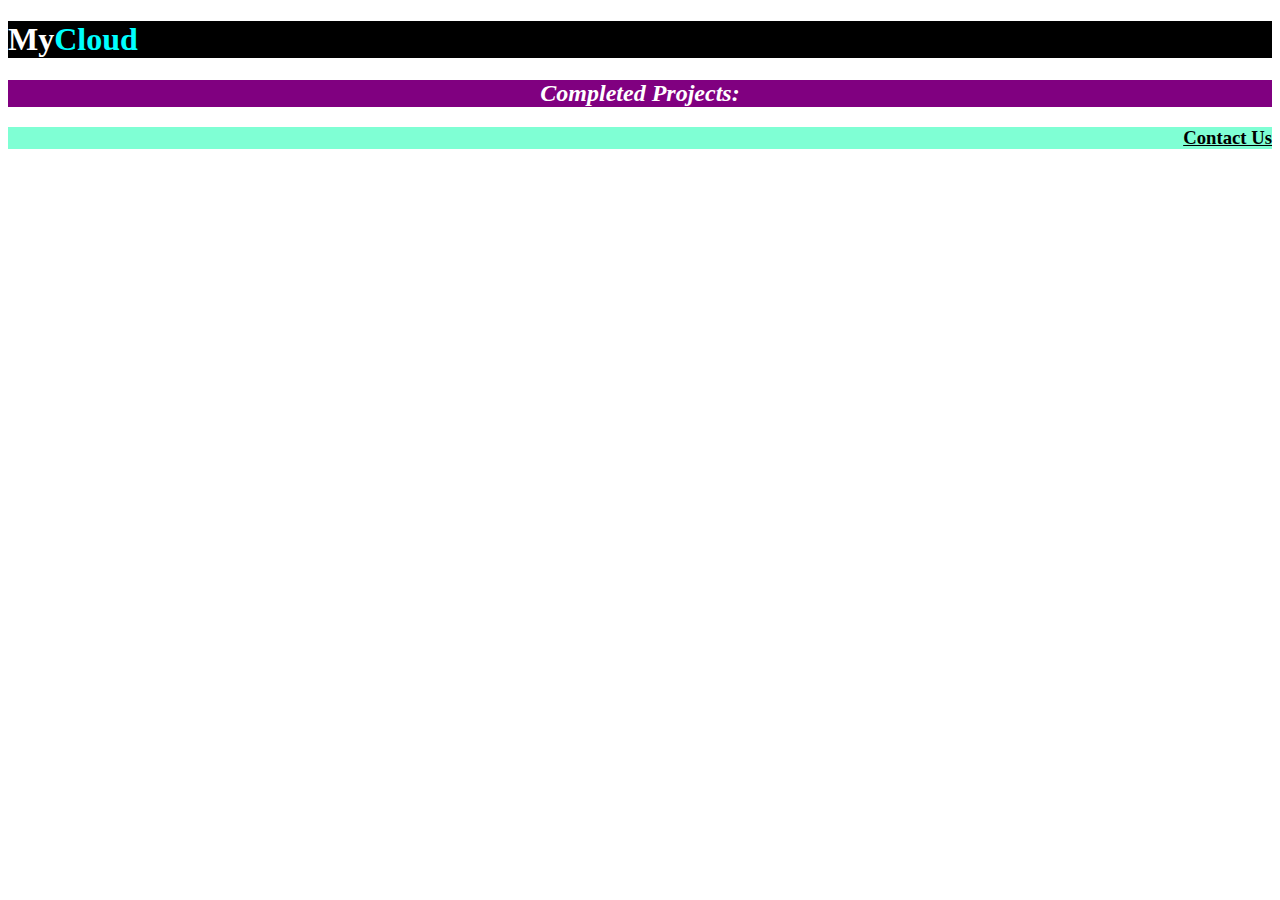
<file: Week1/Day 2/Practice/index.html>
<!DOCTYPE html>
<html lang="en">
<head>
    <meta charset="UTF-8">
    <meta http-equiv="X-UA-Compatible" content="IE=edge">
    <meta name="viewport" content="width=device-width, initial-scale=1.0">
    <link rel="stylesheet" href="style.css">
    <title>Document</title>
</head>
<body>
    <h1>My<span>Cloud</span></h1>
    <h2>Completed Projects:</h2>
    <h3>Contact Us</h3>
</body>
</html>
</file>
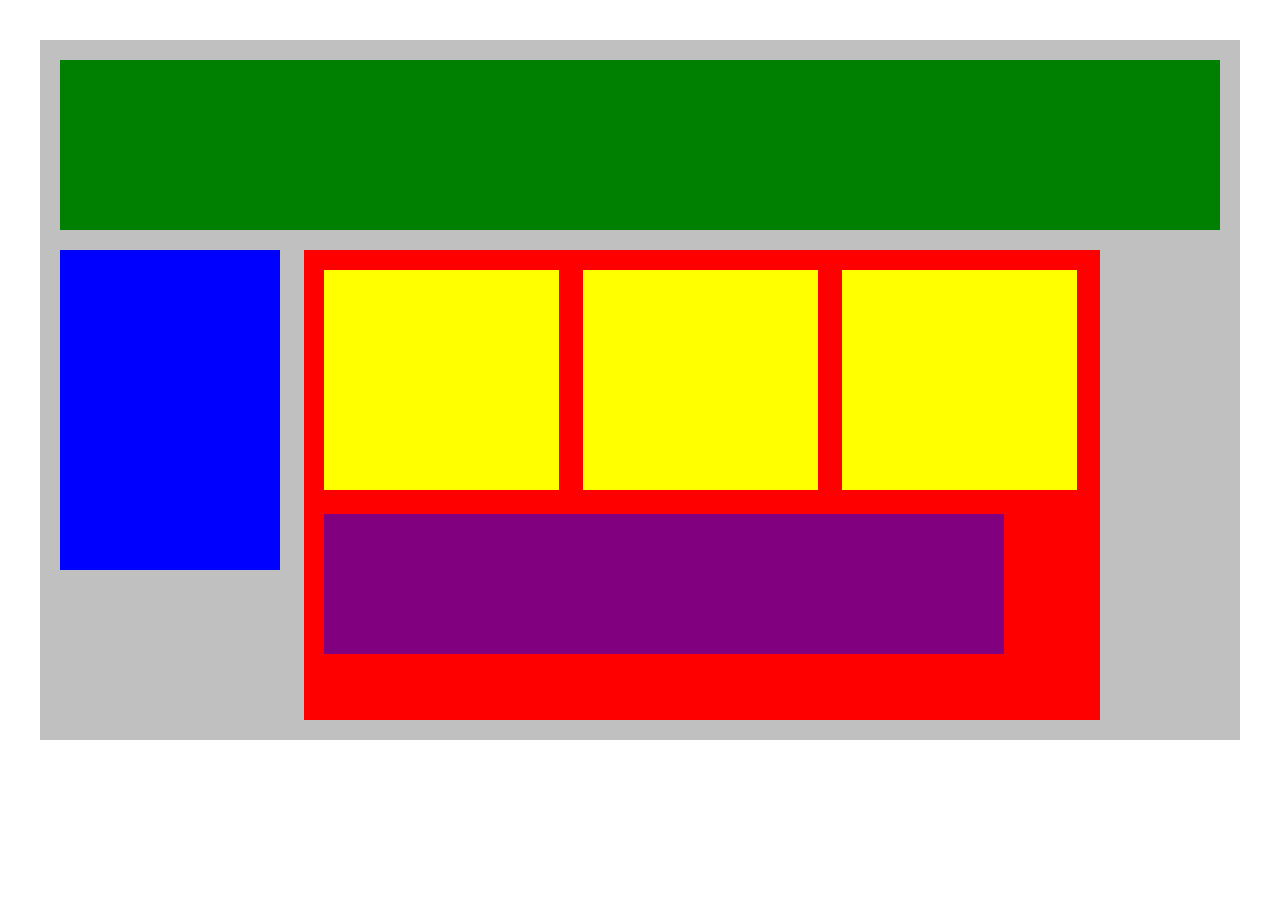
<file: Week1/Day 2/Core/blocks/index.html>
<!DOCTYPE html>
<html lang="en">
<head>
    <title>Position Practice</title>
    <link rel="stylesheet" type="text/css" href="style.css">
</head>
<body>
    <div class="container">
        <div class="top-nav"></div>
        <div class="side-nav"></div>
        <div class="main">
            <div class="sub-content"></div>
            <div class="sub-content"></div>
            <div class="sub-content"></div>
            <div id="advertisement"></div>
        </div>
    </div>
</body>
</html>
</file>
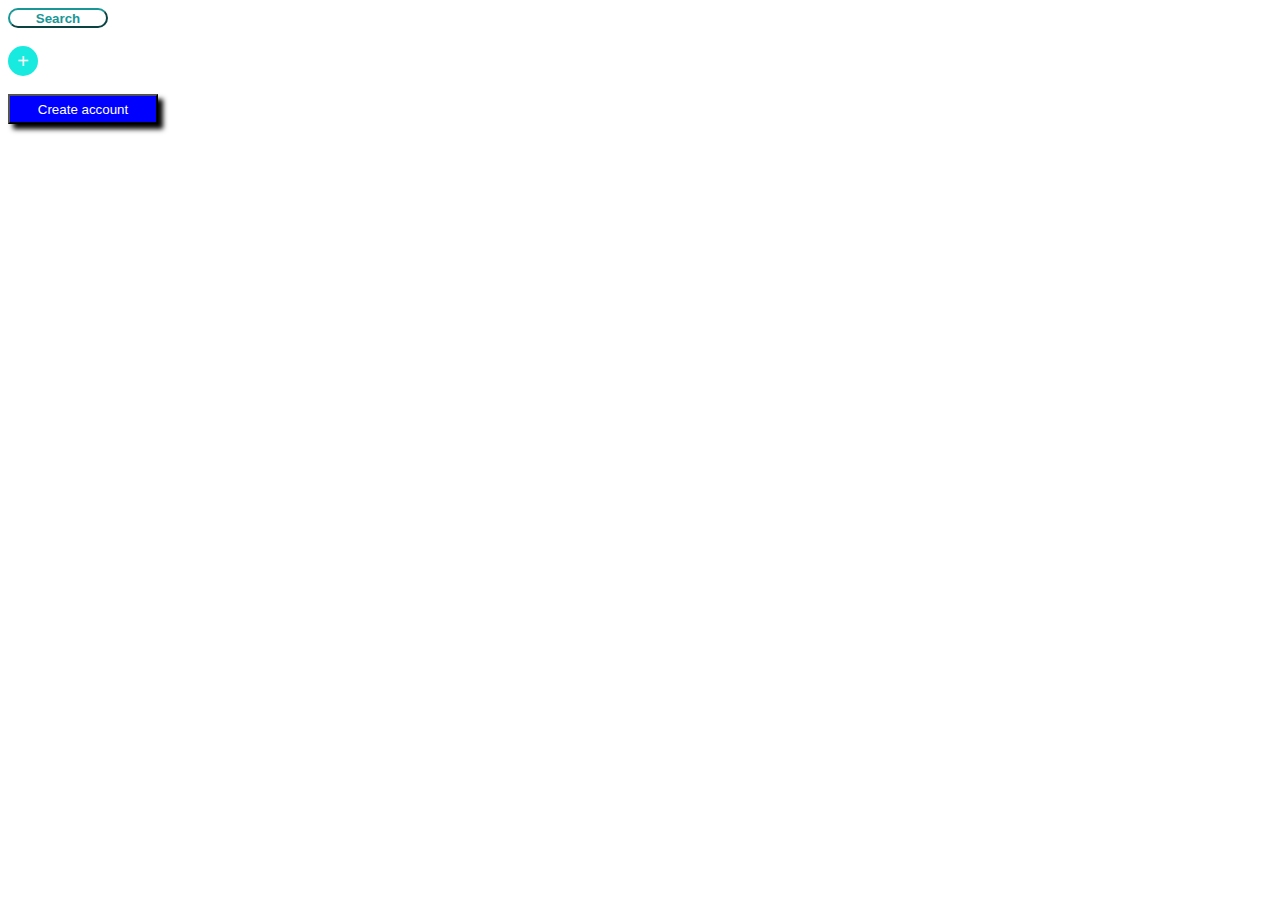
<file: Week1/Day 2/Practice/buttonup/index.html>
<!DOCTYPE html>
<html lang="en">
<head>
    <meta charset="UTF-8">
    <meta http-equiv="X-UA-Compatible" content="IE=edge">
    <meta name="viewport" content="width=device-width, initial-scale=1.0">
    <link rel="stylesheet" href="style.css">
    <title>Button Styling</title>
</head>
<body>
    <button class="srch" ><strong>Search</strong></button>
    <br><br>
    <button class="plus">+</button>
    <br><br>
    <button class="acc">Create account</button>
    <br><br>
</body>
</html>
</file>
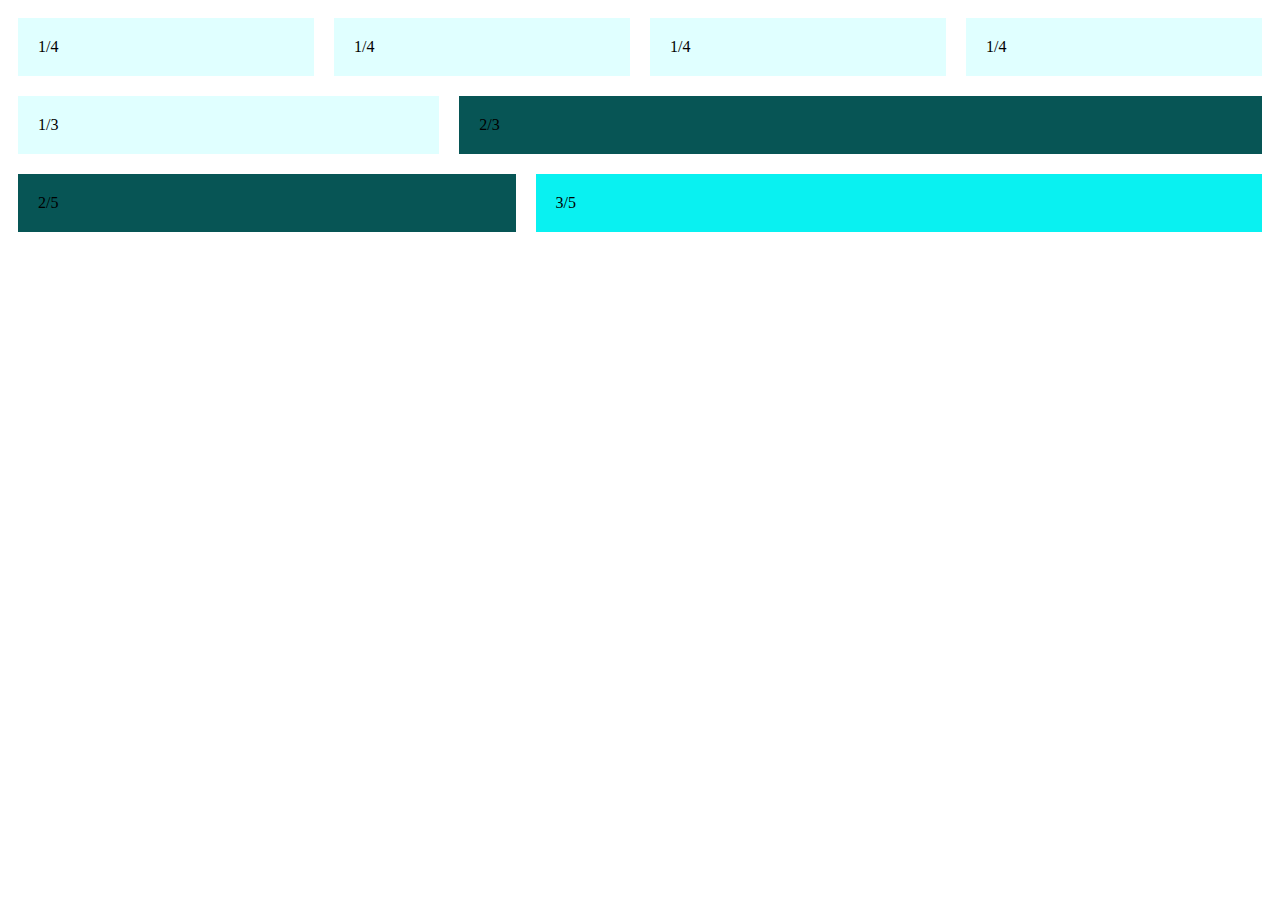
<file: Week1/Day 3/Core/flexcols/index.html>
<!DOCTYPE html>
<html lang="en">
<head>
    <meta charset="UTF-8">
    <meta http-equiv="X-UA-Compatible" content="IE=edge">
    <meta name="viewport" content="width=device-width, initial-scale=1.0">
    <link rel="stylesheet" href="style.css">
    <title>Document</title>
</head>
<body>
    <div class="row">
        <div class="col">1/4</div>
        <div class="col">1/4</div>
        <div class="col">1/4</div>
        <div class="col">1/4</div>
    </div>
    
    <div class="row">
        <div class="col">1/3</div> 
        <div class="col-2">2/3</div>
    </div>
    
    <div class="row">
        <div class="col-2">2/5</div>
        <div class="col-3">3/5</div>
    </div>
            
</body>
</html>
</file>
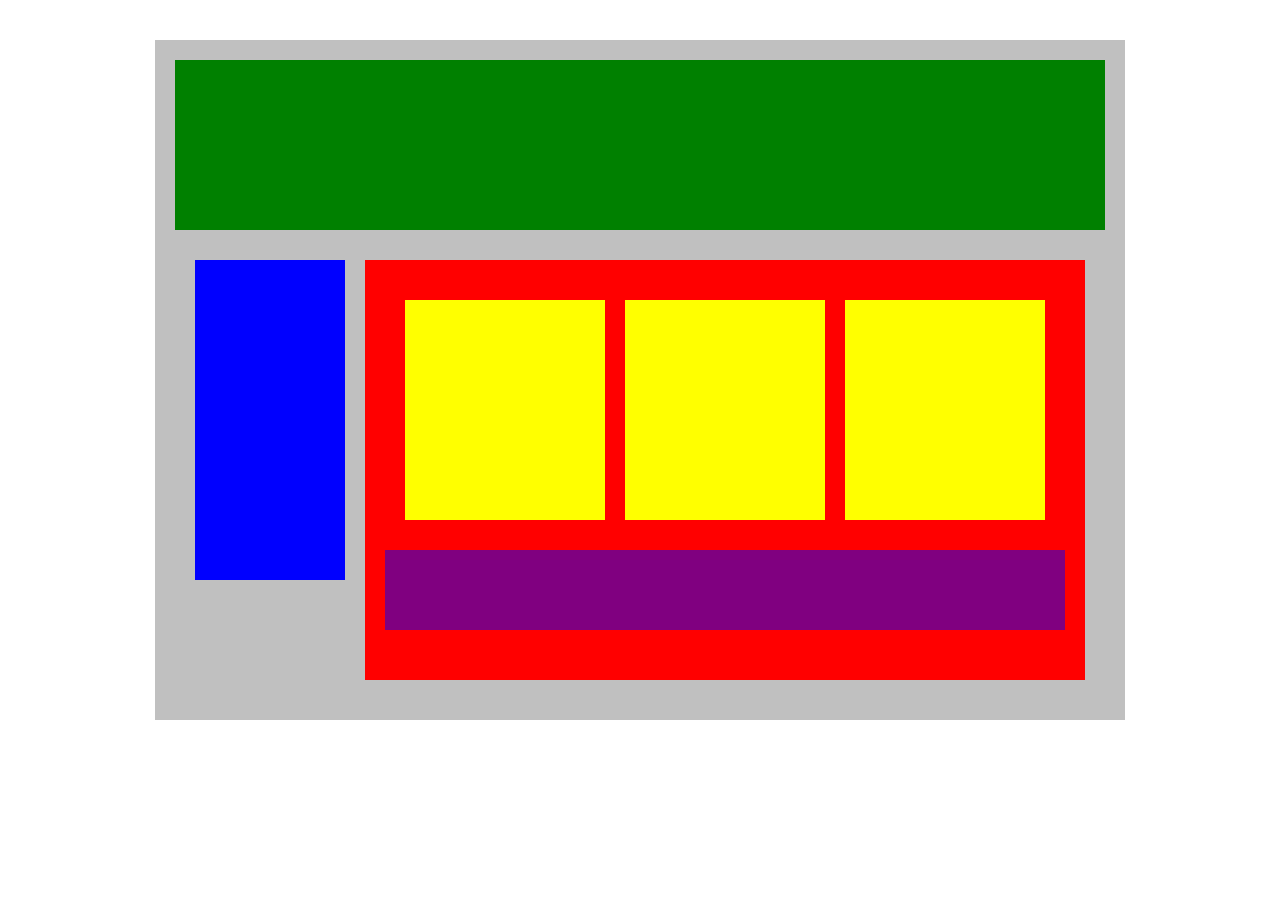
<file: Week1/Day 3/Practice/flexblocks/index.html>
<!DOCTYPE html>
<html lang="en">
<head>
    <title>Position Practice</title>
    <link rel="stylesheet" type="text/css" href="style.css">
</head>
<body>
    <div class="container">
        <div class="top-nav"></div>
        <div class="row">
            <div class="side-nav"></div>
            <div class="main">
                <div class="row">
                    <div class="sub-content"></div>
                    <div class="sub-content"></div>
                    <div class="sub-content"></div>
                </div>
                <div id="advertisement"></div>
            </div>
        </div>
    </div>
</body>
</html>
</file>
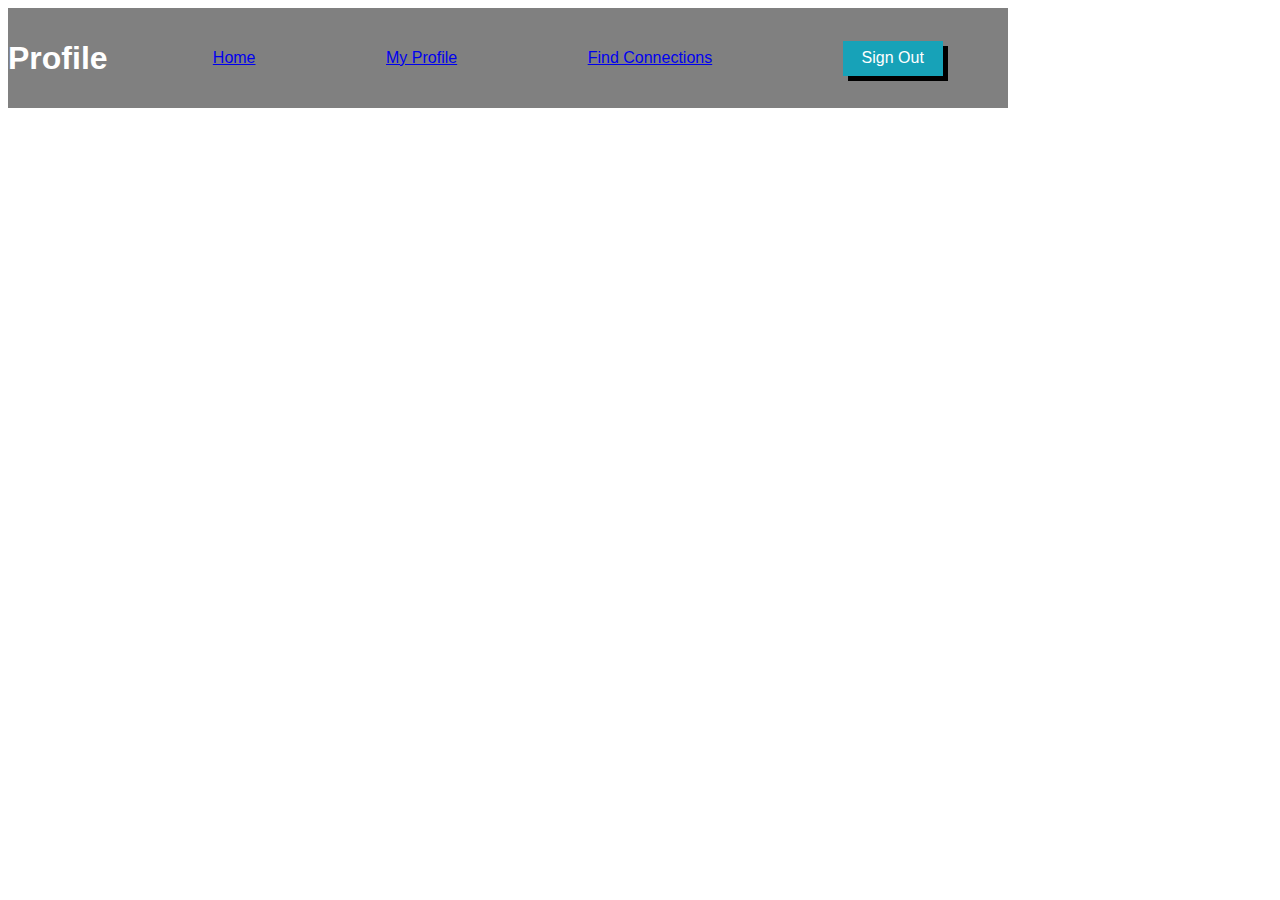
<file: Week1/Day 3/Practice/nav/index.html>
<!DOCTYPE html>
<html lang="en">
<head>
    <meta charset="UTF-8">
    <meta http-equiv="X-UA-Compatible" content="IE=edge">
    <meta name="viewport" content="width=device-width, initial-scale=1.0">
    <link rel="stylesheet" href="style.css">
    <title>navbar</title>
</head>
<body>
    <div class="nav">
        <h1 class="nav-title">Profile</h1>
        <ul class="nav-links">
            <li><a href="#">Home</a></li>
            <li><a href="#" class="active">My Profile</a></li>
            <li><a href="#">Find Connections</a></li>
            <li><button class="btn">Sign Out</button></li>
        </ul>
    </div>
    
    
</body>
</html>
</file>
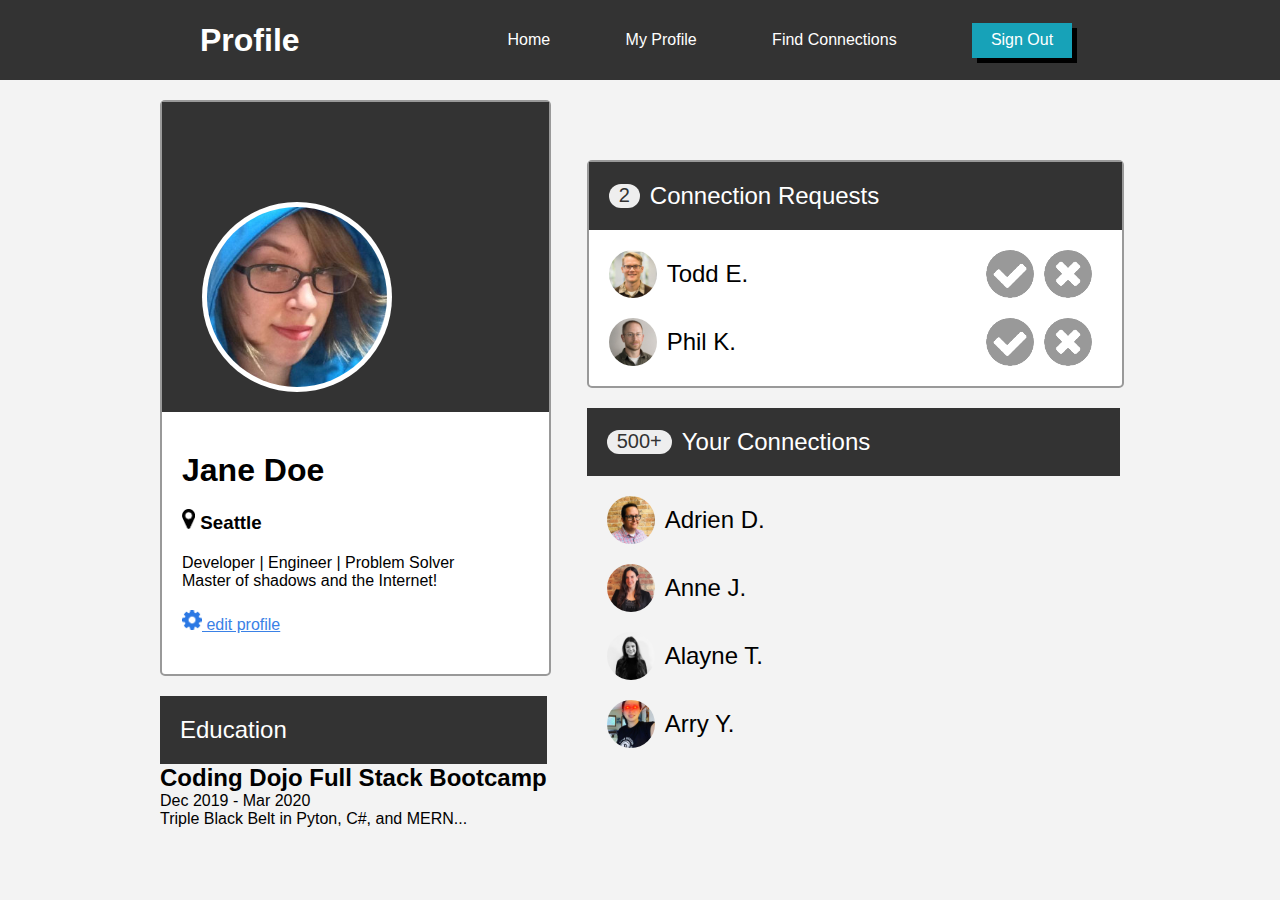
<file: Week1/Day 4/Core/profile/index.html>
<!DOCTYPE html>
<html lang="en">
<head>
    <meta charset="UTF-8">
    <meta http-equiv="X-UA-Compatible" content="IE=edge">
    <meta name="viewport" content="width=device-width, initial-scale=1.0">
    <link rel="stylesheet" href="style.css">
    <title>Profile</title>
</head>
<body>
        <div class="nav">
            <h1 class="nav-title">Profile</h1>
            <ul class="nav-links">
                <li><a href="#">Home</a></li>
                <li><a href="#" class="active">My Profile</a></li>
                <li><a href="#">Find Connections</a></li>
                <li><button class="btn">Sign Out</button></li>
            </ul>
            
        </div>
        <div class="container">
            <div class="row">
            <div class="col-2">
        <div class="card">
            <div class="header">
                <img src="jane-m.jpg" alt="user-circle" class="avatar">
            </div>
            <div class="bodyy">
                <h1>Jane Doe</h1>
                <h3>
                    <img src="map-marker.png" alt="pin" class="icon"> 
                    Seattle
                </h3>
                <p>Developer | Engineer | Problem Solver<br>
                Master of shadows and the Internet!</p>
                <p>
                    <a href="#" class="ep">
                        <img src="gear.png" alt="gear" class="icon"> 
                        edit profile
                    </a>
                </p>
            </div>
            
        </div>
        <div class="card2">
            <div class="header2">
                Education
            </div>
            <div class="body">
                <h2>Coding Dojo Full Stack Bootcamp</h2>
                <p class="dates">Dec 2019 - Mar 2020</p>
                <p>Triple Black Belt in Pyton, C#, and MERN...</p>
            </div>
        </div>
        </div>
        </div>
        <div class="cols">
            <div class="card">
                <div class="header2">
                    <span class="connections">2</span>
                    Connection Requests
                </div>
                <div class="line">
                    <span class="start">
                        <img src="todd-s.jpg" alt="todd" class="s">
                        <span>Todd E.</span>
                    </span>
                    <span class="end">
                        <img src="accept-circle.png" alt="accept" class="s">
                        <img src="close-circle.png" alt="decline" class="s">
                    </span>
                </div>
                <div class="line">
                    <span class="start">
                        <img src="phil-s.jpg" alt="phil" class="s">
                        <span>Phil K.</span>
                    </span>
                    <span class="end">
                        <img src="accept-circle.png" alt="accept" class="s">
                        <img src="close-circle.png" alt="decline" class="s">
                    </span>
                </div>
            </div>
            <div class="card3">
                <div class="header2">
                    <span class="connections">500+</span>
                    Your Connections
                </div>
                <div class="line">
                    <span class="start">
                        <img src="adrien-s.jpg" alt="adrien" class="s">
                        <span>Adrien D.</span>
                    </span>
                </div>
                <div class="line">
                    <span class="start">
                        <img src="anne-s.jpg" alt="anne" class="s">
                        <span>Anne J.</span>
                    </span>
                </div>
                <div class="line">
                    <span class="start">
                        <img src="alayne-s.jpg" alt="alayne" class="s">
                        <span>Alayne T.</span>
                    </span>
                </div>
                <div class="line">
                    <span class="start">
                        <img src="arry-s.jpg" alt="arry" class="s">
                        <span>Arry Y.</span>
                    </span>
                </div>
            </div>
        </div>
    </div>
</body>
</html>
</file>
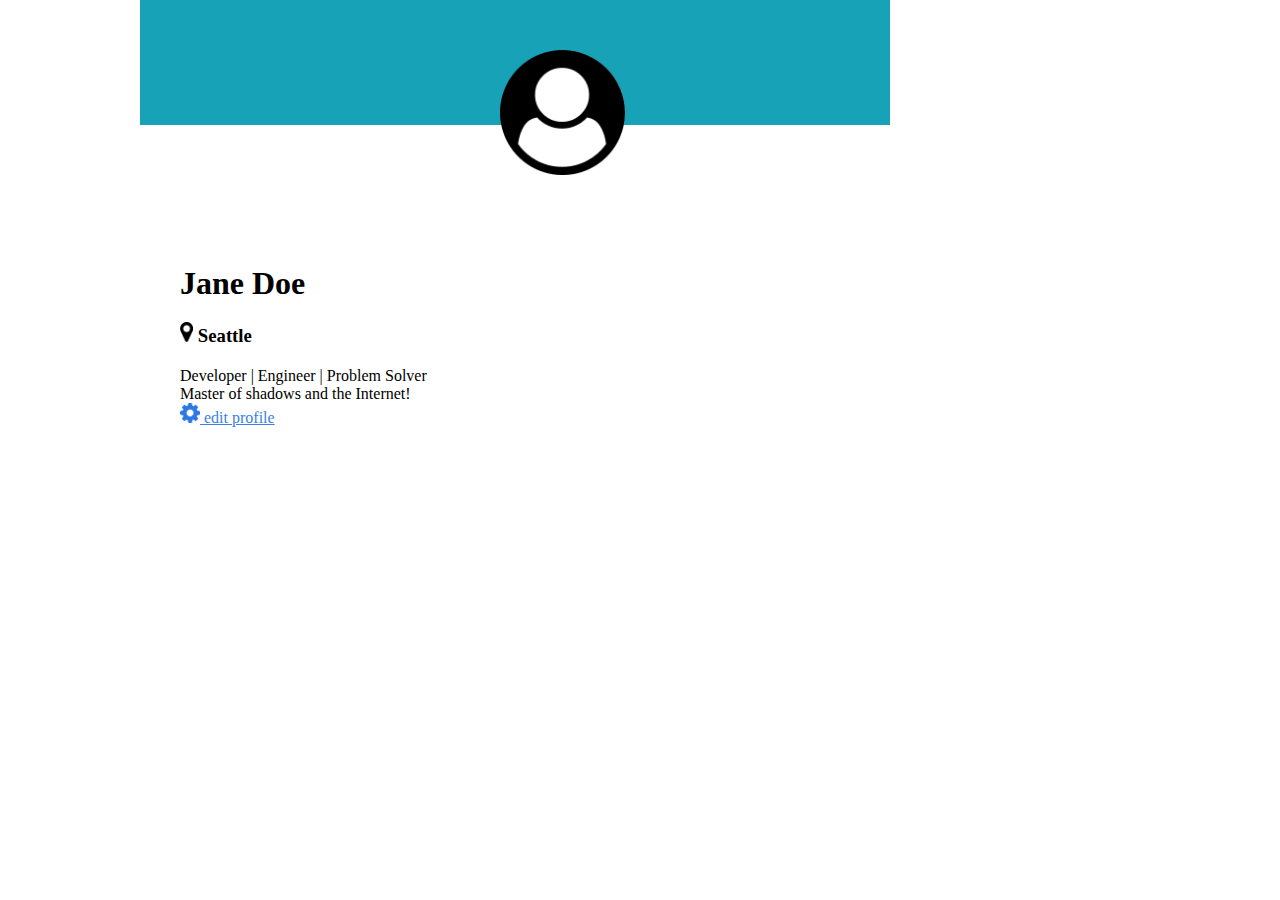
<file: Week1/Day 4/Practice/card/index.html>
<!DOCTYPE html>
<html lang="en">
<head>
    <meta charset="UTF-8">
    <meta http-equiv="X-UA-Compatible" content="IE=edge">
    <meta name="viewport" content="width=device-width, initial-scale=1.0">
    <link rel="stylesheet" href="style.css">
    <title>Card</title>
</head>
<body>
    <div class="container">
        <div class="card">
            <div class="header">
                <img src="user-circle.png" alt="user-circle" class="avatar">
            </div>
            <div class="bodyy">
                <h1>Jane Doe</h1>
                <h3>
                    <img src="map-marker.png" alt="pin" class="icon"> 
                    Seattle
                </h3>
                <p>Developer | Engineer | Problem Solver<br>
                Master of shadows and the Internet!</p>
                <p>
                    <a href="#">
                        <img src="gear.png" alt="gear" class="icon"> 
                        edit profile
                    </a>
                </p>
            </div>
        </div>
    </div>
</body>
</html>
</file>
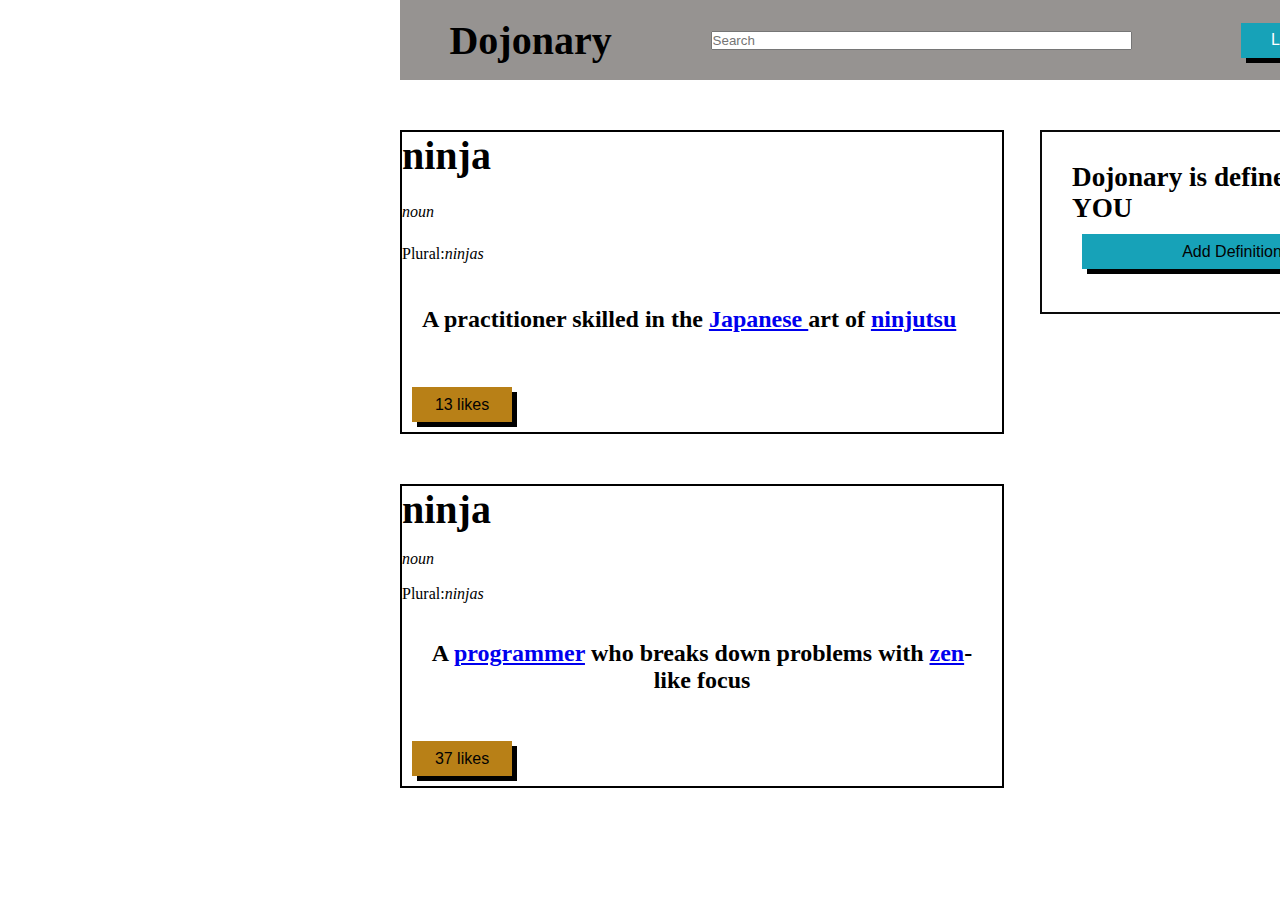
<file: Week1/Day 5/Core/dojonary/index.html>
<!DOCTYPE html>
<html lang="en">
<head>
    <meta charset="UTF-8">
    <meta http-equiv="X-UA-Compatible" content="IE=edge">
    <meta name="viewport" content="width=device-width, initial-scale=1.0">
    <link rel="stylesheet" href="style.css">
    <title>Dojonary</title>
</head>
<body>
    <div class="nav">
        <div class="navbar">
            <h1 >Dojonary</h1>
            <input type="text" class="search" placeholder="Search" size="50">
            <button type="submit" class="btn"onclick="log(this)">Login</button>
        </div>
        </div>
        <div class="container">
            <div class="first">
                <h1>ninja</h1>
                <p><em>noun</em></p>
                <p>Plural:<em>ninjas</em></p>
                <h2>A practitioner skilled in the <a href="#"> Japanese </a> art of <a href="#">ninjutsu</a></h2>
                <button type="submit" class="btn2" onclick="likes()">13 likes</button>
            </div>
            <div class="second">
                <h1>ninja</h1>
                <p><em>noun</em></p>
                <p>Plural:<em>ninjas</em></p>
                <h2>A <a href="#">programmer</a> who breaks down problems with <a href="#">zen</a>-like focus</h2>
                <button type="submit" class="btn2" onclick="likes()">37 likes</button>
            </div>
            <div class="flex-1">
                <div class="box">
                    <h2>Dojonary is defined by YOU</h2>
                    <button class="btnadd" onclick="remove(this)">Add Definition</button>
                </div>
            </div>


        </div>
    <script src="test.js"></script>
</body>
</html>
</file>
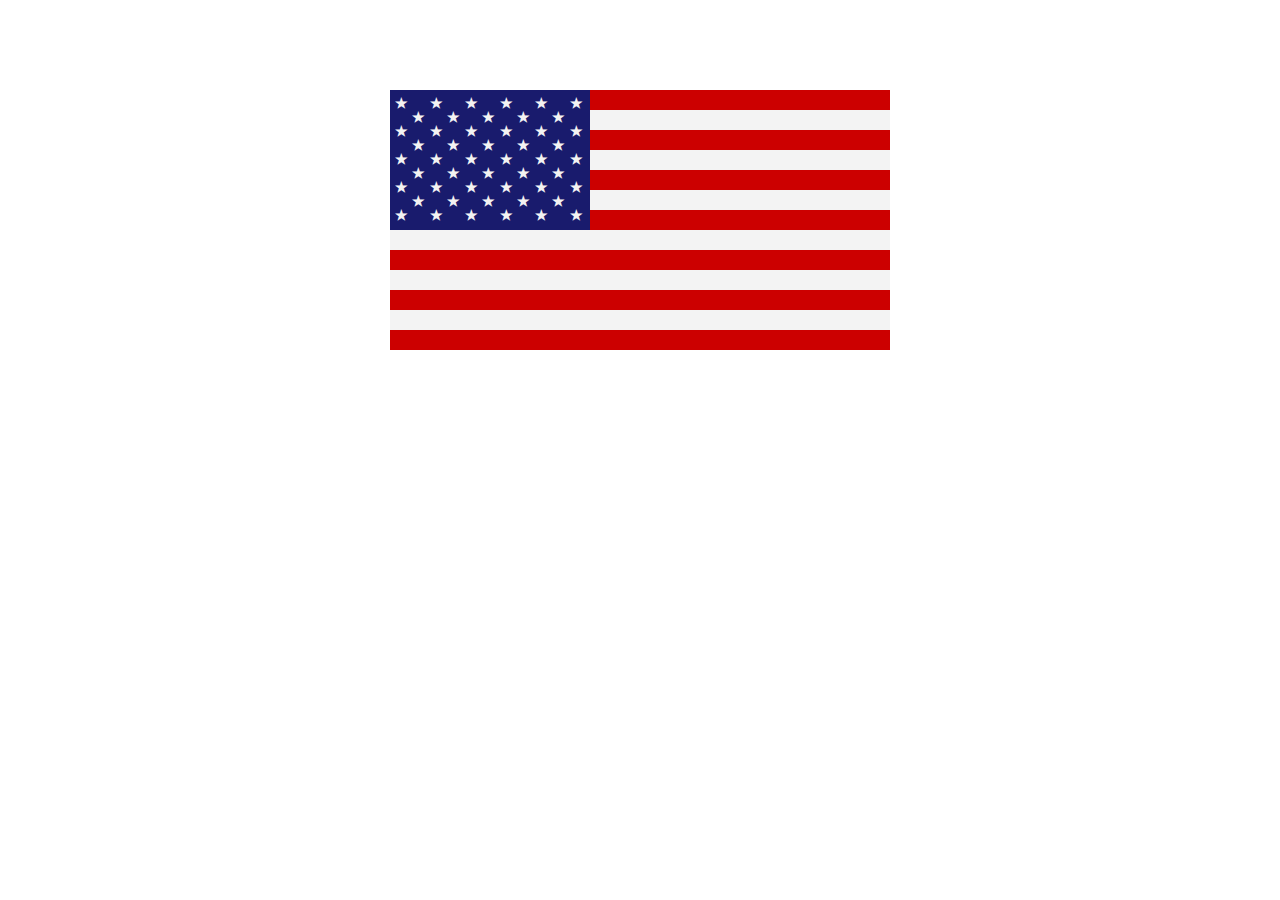
<file: Week1/Day 3/index1.html>
<!DOCTYPE html>
<html lang="en">
<head>
    <meta charset="UTF-8">
    <meta http-equiv="X-UA-Compatible" content="IE=edge">
    <meta name="viewport" content="width=device-width, initial-scale=1.0">
    <link rel="stylesheet" href="style1.css">
    <title>USA
    </title>
</head>
<body>
    <b class="US"></b>
</body>
</html>
</file>
<file: Week1/Day 2/Practice/style.css>
h1{
    background-color: black;
    color:white;
    text-align: left;
}
span{
    color:cyan;
}
h2{
    font-style:italic;
    color: white;
    background-color: purple;
    text-align: center;
}
h3{
    color:black;
    text-align: right;
    text-decoration: underline;
    background-color: aquamarine;
}
</file>
<file: Week1/Day 2/Core/blocks/style.css>
* {
    margin:10px;
    padding:10px;
}

.container{
    min-width: 950px;
    max-width: 1200px;
    background-color: silver;
    margin: 0px auto;
}
.top-nav {
    min-height: 150px;
    width: auto;
    background-color: green;
}
.side-nav {
    min-height: 300px;
    width: 200px;
    background-color: blue;
    display: inline-block;
}
.main {
    min-height: 450px;
    min-width: 776px;
    width: auto;
    background-color: red;
    display: inline-block;
    vertical-align: top;
}
.sub-content {
    min-height: 200px;
    width: 215px;
    background-color: yellow;
    display: inline-block;
}
#advertisement {
    height: 120px;
    width: 660px;
    background-color: purple;
    
}
</file>
<file: Week1/Day 2/Practice/buttonup/style.css>
.srch{
    background-color: white;
    color:rgb(25, 150, 150);
    border-color: rgb(25, 150, 150);
    border-radius: 20px;
    height: 20px;
    width: 100px;
}
.plus{ 
    border-radius: 50%;
    background-color:rgba(16, 233, 222, 0.959);
    color :white;
    border:none;
    font-size:20px;
    height:30px;
    width: 30px;
}
.acc{
    box-shadow: 5px 5px 5px rgba(0,0,0);
    background-color:blue;
    color: white;
    height:30px;
    width:150px;
}
</file>
<file: Week1/Day 3/Core/flexcols/style.css>
.row{
    display:flex;
}
.col{
    flex:1;
    padding: 20px;
    margin: 10px;
    background-color: lightcyan;
}
.col-2{
    flex:2;
    padding: 20px;
    margin: 10px;
    background-color: rgb(7, 85, 85);
}
.col-3{
    flex:3;
    padding: 20px;
    margin: 10px;
    background-color: rgb(9, 241, 241);
}
</file>
<file: Week1/Day 3/Practice/flexblocks/style.css>
*{
    padding: 10px;
    margin:10px;
}
.container{
    width: 950px;
    background-color: silver;
    margin: 0px auto;
}
.top-nav {
    height: 150px;
    background-color: green;
}
.side-nav {
    height: 300px;
    width: 200px;
    background-color: blue;
}
.main {
    height: 400px;
    width: 700px;
    background-color: red;
}
.sub-content {
    height: 200px;
    width: 210px;
    background-color: yellow;
    
}
#advertisement {
    height: 60px;
    width: 660px;
    background-color: purple;
    border:-10px;
}
.row {
    display:flex;
    justify-content: space-evenly;
    
}
</file>
<file: Week1/Day 3/Practice/nav/style.css>
body {
    font-family: 'Roboto', sans-serif;
}
.nav{
    width:1000px;
    height: 100px;;
    display:flex;
    align-items: center;
    justify-content: space-between;
    background-color: gray;
}
.nav-links{
    width: 100%;
    height:100px;
    display: flex;
    align-items: center;
    list-style-type: none;
    justify-content: space-around;
}
.nav-title {

    color:white;
}
.btn {
    height: 35px;
    width: 100px;
    background-color: #17a2b8;
    color: #ffffff;
    border: none;
    font-size: 16px;
    box-shadow: 5px 5px #000000;
}
</file>
<file: Week1/Day 4/Core/profile/style.css>
* {
    margin: 0;
    padding: 0;
}

body {
    font-family: 'Roboto', sans-serif;
    background-color: #f3f3f3;
}
.nav {
    width: 100%;
    background-color: #333333;
    margin: 0 auto;
    color: #ffffff;
    height: 80px;
    display: flex;
    align-items: center;
    justify-content: space-between;
}

.nav-links {
    width: 50%;
    display: flex;
    align-items: center;
    list-style-type: none;
    justify-content: space-around;
    margin:auto;
}

.nav a {
    color: #ffffff;
    text-decoration: none;
}

.nav-title {
    margin-left: 200px;
}

.btn {
    height: 35px;
    width: 100px;
    background-color: #17a2b8;
    color: #ffffff;
    border: none;
    font-size: 16px;
    box-shadow: 5px 5px #000000;

}
.row {
    display: flex;
}

.cols,.col-2 {
    margin: 10px;
    padding: 10px;
    flex: 1;
}
.col-2{
    flex:2;
}
.container {
    width: 1000px;
    margin: 0 auto;
    display: flex;
    justify-content: space-between;
    align-items: center;
}

.card {
    width: 100%;
    background-color: #fff;
    border: 2px solid #999;
    margin-bottom: 20px;
    border-radius: 5px;
}
.bodyy {
    padding: 20px;
}

.bodyy h1, 
.bodyy h2,
.bodyy h3,
.bodyy p {
    margin: 20px 0px;
}

.avatar {
    border-radius: 50%;
    background-color: #fff;
    height: 180px;
    padding: 5px;
    margin-top: 80px;
    margin-left: 20px;
}

.icon {
    height: 20px;
}

a {
    color: #3a81e6;
}

.header,.header2 {
    background-color: #333333;
    padding: 20px;
    color: #ffffff;
    font-size: 24px;
    display: flex;
    align-items: center;
}

.s {
    border-radius: 50%;
    height: 48px;
    margin-right: 10px;
}

.line {
    display: flex;
    justify-content: space-between;
    margin: 20px;
}

.start, .end {
    display: flex;
    align-items: center;
    font-size: 24px;
}

.connections {
    background-color: #eee;
    color: #333;
    font-size: 20px;
    border-radius: 12px;
    height: 24px;
    padding: 0 10px;
    margin-right: 10px;
}
</file>
<file: Week1/Day 4/Practice/card/style.css>
*{
    padding:0px;
    margin:0px;
}
.container{
    width: 1000px;
    margin: 0 auto;
    display:flex;
    justify-content: space-between;
    align-items: center;
}
.header{
    background-color: #17a2b8;
    height: 125px;
    width:750px;
    margin-bottom: 100px;
}
.avatar{
    position:absolute;
    top:50px;
    left:500px;
    height:125px;
    width:125px;
}
.icon{
    height: 20px;
}
.bodyy{
    padding: 40px;
}
.bodyy h3,bodyy h2,bodyy p,bodyy h1{
    margin:20px 0px;
}
a {
    color: #3a81e6;
}
</file>
<file: Week1/Day 5/Core/dojonary/style.css>
*{
    padding:0px;
    margin:0px;
}

.nav {
    background-color: rgb(150, 147, 145);
    width:1000px;
    height:80px;
    display:flex;
    justify-content: space-between;
    text-align: center;
    margin-left: 400px;
    
}
h1{
    font-size: 40px;
}
.navbar{
        width: 100%;
        display: flex;
        align-items: center;
        list-style-type: none;
        justify-content: space-around;
}
.search{
    display:flex;

}
.btn {
    height: 35px;
    width: 100px;
    background-color: #17a2b8;
    color: #ffffff;
    border: none;
    font-size: 16px;
    box-shadow: 5px 5px #000000;
    margin:10px;
}
.first{
    width:600px;
    display: flex;
    margin-top:50px;
    height:300px;
    margin-left:400px;
    flex:1;
    border: 2px solid black;
    justify-content: space-between;
    flex-direction: column;
}
.btn2{
    height: 35px;
    width: 100px;
    background-color: #b88017;
    color: #020202;
    border: none;
    font-size: 16px;
    box-shadow: 5px 5px #000000;
    margin:10px;
}
.first h2{
    margin:20px;
}
.second{
    
    width:600px;
    display: flex;
    margin-top:50px;
    height:300px;
    margin-left:400px;
    flex:1;
    border: 2px solid black;
    justify-content: space-between;
    flex-direction: column;
}
.third{
    border:2px solid black;
    flex:1;
    margin:20px;
    padding:20px;
}
.btn3{
    width:200px;
    height:35px;
}
.box h2 {
    font-size: 1.7rem;
}
.flex-1 { 
    flex: 1; 
    margin-left: 30px;
}
.box {
    background-color: #fff;
    margin-top: 30px;
    padding: 30px;
    border: 2px solid rgb(10, 10, 10);
    width: 300px;
    height:120px;
    position: absolute;
    top:100px;
    bottom:40px;
    left: 1040px;
    right: 100px;
}
.second h2{
    text-align: center;
    padding:20px;
}
.btnadd{
    height: 35px;
    width: 300px;
    text-align: center;
    background-color: #17a2b8;
    color: #030303;
    border: none;
    font-size: 16px;
    box-shadow: 5px 5px #000000;
    margin:10px;
}
</file>
<file: Week1/Day 3/style1.css>
.US{
	left: -250px;
	top: 10%;
	margin-left: 50%;
	position: absolute;
	display: block;
	width: 500px;
	height: 20px;
	background: #cc0000;
    box-shadow: 0 20px 0 #f3f3f3, 0 40px 0 #cc0000, 0 60px 0 #f3f3f3, 0 80px 0 #cc0000, 0 100px 0 #f3f3f3, 0 120px 0 #cc0000, 0 140px 0 #f3f3f3, 0 160px 0 #cc0000, 0 180px 0 #f3f3f3, 0 200px 0 #cc0000, 0 220px 0 #f3f3f3, 0 240px 0 #cc0000;
}
.US:before{
	content: "\0020";
	background: #191b6d;
	display: block;
	width: 200px;
	height: 140px;
	position: absolute;
}
.US:after{
	content: "\2605";
	font-size: 14px;
	color: #f3f3f3;
	text-style: none;
	display: block;
	width: 500px;
	position: absolute;
	margin: 5px;
    text-shadow: 35px 0 0 #f3f3f3,
     70px 0 0 #f3f3f3, 
     105px 0 0 #f3f3f3,
     140px 0 0 #f3f3f3, 
     175px 0 0 #f3f3f3,
     17px 14px 0 #f3f3f3, 
     52px 14px 0 #f3f3f3, 
     87px 14px 0 #f3f3f3, 
     122px 14px 0 #f3f3f3,
     157px 14px 0 #f3f3f3, 
     0 28px 0 #f3f3f3, 
     35px 28px 0 #f3f3f3, 
     70px 28px 0 #f3f3f3, 
     105px 28px 0 #f3f3f3, 
     140px 28px 0 #f3f3f3,
     175px 28px 0 #f3f3f3, 
     17px 42px 0 #f3f3f3,
     52px 42px 0 #f3f3f3,  
     87px 42px 0 #f3f3f3,  
     122px 42px 0 #f3f3f3,
     157px 42px 0 #f3f3f3, 
     0 56px 0 #f3f3f3, 
     35px 56px 0 #f3f3f3,
     70px 56px 0 #f3f3f3, 
     105px 56px 0 #f3f3f3,
     140px 56px 0 #f3f3f3, 
     175px 56px 0 #f3f3f3, 
     17px 70px 0 #f3f3f3, 
     52px 70px 0 #f3f3f3,  
     87px 70px 0 #f3f3f3, 
     122px 70px 0 #f3f3f3,
     157px 70px 0 #f3f3f3,
     0 84px 0 #f3f3f3, 
     35px 84px 0 #f3f3f3,
     70px 84px 0 #f3f3f3, 
     105px 84px 0 #f3f3f3,
     140px 84px 0 #f3f3f3, 
     175px 84px 0 #f3f3f3, 
     17px 98px 0 #f3f3f3, 
     52px 98px 0 #f3f3f3, 
     87px 98px 0 #f3f3f3, 
     122px 98px 0 #f3f3f3, 
     157px 98px 0 #f3f3f3, 
     0 112px 0 #f3f3f3,
     35px 112px 0 #f3f3f3, 
     70px 112px 0 #f3f3f3, 
     105px 112px 0 #f3f3f3, 
     140px 112px 0 #f3f3f3, 
     175px 112px 0 #f3f3f3;

}
</file>
